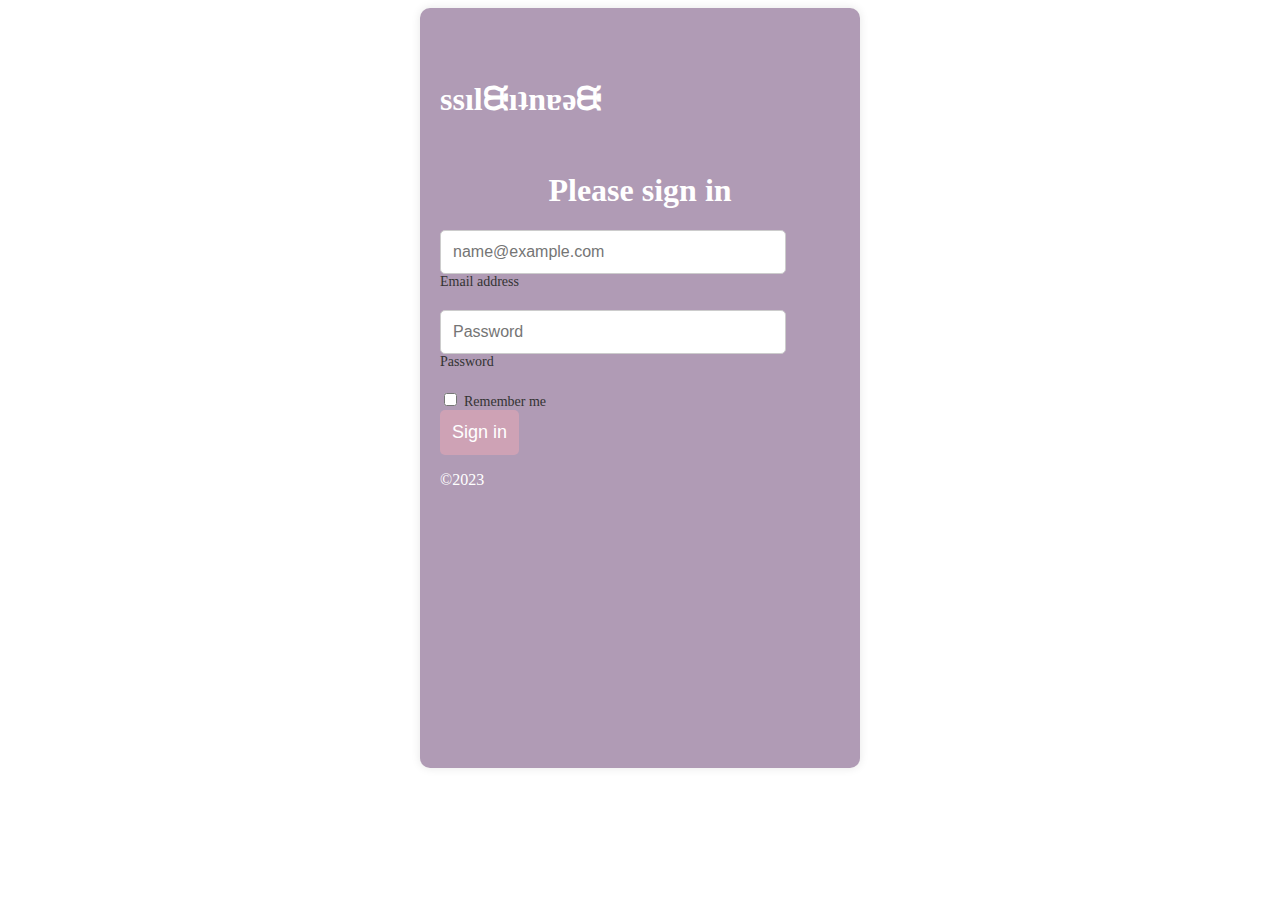
<file: login.html>
<!DOCTYPE html>
<html lang="en">

<head>
  <meta charset="UTF-8">
  <meta name="viewport" content="width=device-width, initial-scale=1.0">
  <!---CSS Link-->
  <link rel="stylesheet" href="login.css">
  <title>BeautiBliss Cosmetics</title>
</head>

<body>
  <main class="form-signin w-100 m-auto">
    <form>
      <a href="index.html" style="text-decoration: none;">
        <h5 class="brand-name">ssılᙠıʇnɐǝᙠ</h5>
      </a>
      <h1 class="h3 mb-3 fw-normal">Please sign in</h1>

      <div class="form-floating">
        <input type="email" class="form-control" id="floatingInput" placeholder="name@example.com">
        <label for="floatingInput">Email address</label>
      </div>
      <div class="form-floating">
        <input type="password" class="form-control" id="floatingPassword" placeholder="Password">
        <label for="floatingPassword">Password</label>
      </div>

      <div class="form-check text-start my-3">
        <input class="form-check-input" type="checkbox" value="remember-me" id="flexCheckDefault">
        <label class="form-check-label" for="flexCheckDefault">
          Remember me
        </label>
      </div>
      <button class="btn btn-primary w-100 py-2" type="submit">Sign in</button>
      <p class="mt-5 mb-3 text-body-secondary">&copy;2023</p>
    </form>
  </main>
</body>

</html>
</file>
<file: login.css>
/* Base styles for the form */
.form-signin {
  max-width: 400px;
  margin: 0 auto;
  padding: 20px;
  background-color: #b09bb5;
  border-radius: 10px;
  box-shadow: 0 0 10px rgba(0, 0, 0, 0.1);
  color: #fff;
  height: 80vh;
}

.form-signin img {
  display: block;
  margin: 0 auto;
}

.form-signin h1 {
  text-align: center;
}

/* Form input styles */
.form-floating {
  margin-bottom: 20px;
}

.form-floating label {
  display: block;
  font-size: 14px;
  color: #333;
}

.form-floating input {
  width: 80%;
  padding: 12px;
  border: 1px solid #ccc;
  border-radius: 5px;
  font-size: 16px;
}

/* Form button styles */
.form-signin button {
  background-color: #cea2b5;
  color: #fff;
  border: none;
  padding: 12px;
  border-radius: 5px;
  font-size: 18px;
  cursor: pointer;
  transition: background-color 0.3s;
}

.form-signin button:hover {
  background-color: #c588a2;
}

/* Form checkbox styles */
.form-check {
  text-align: left;
}

.form-check label {
  font-size: 14px;
  color: #333;
}
.brand-name {
  font-size: xx-large;
  color: #fff;
}
</file>
